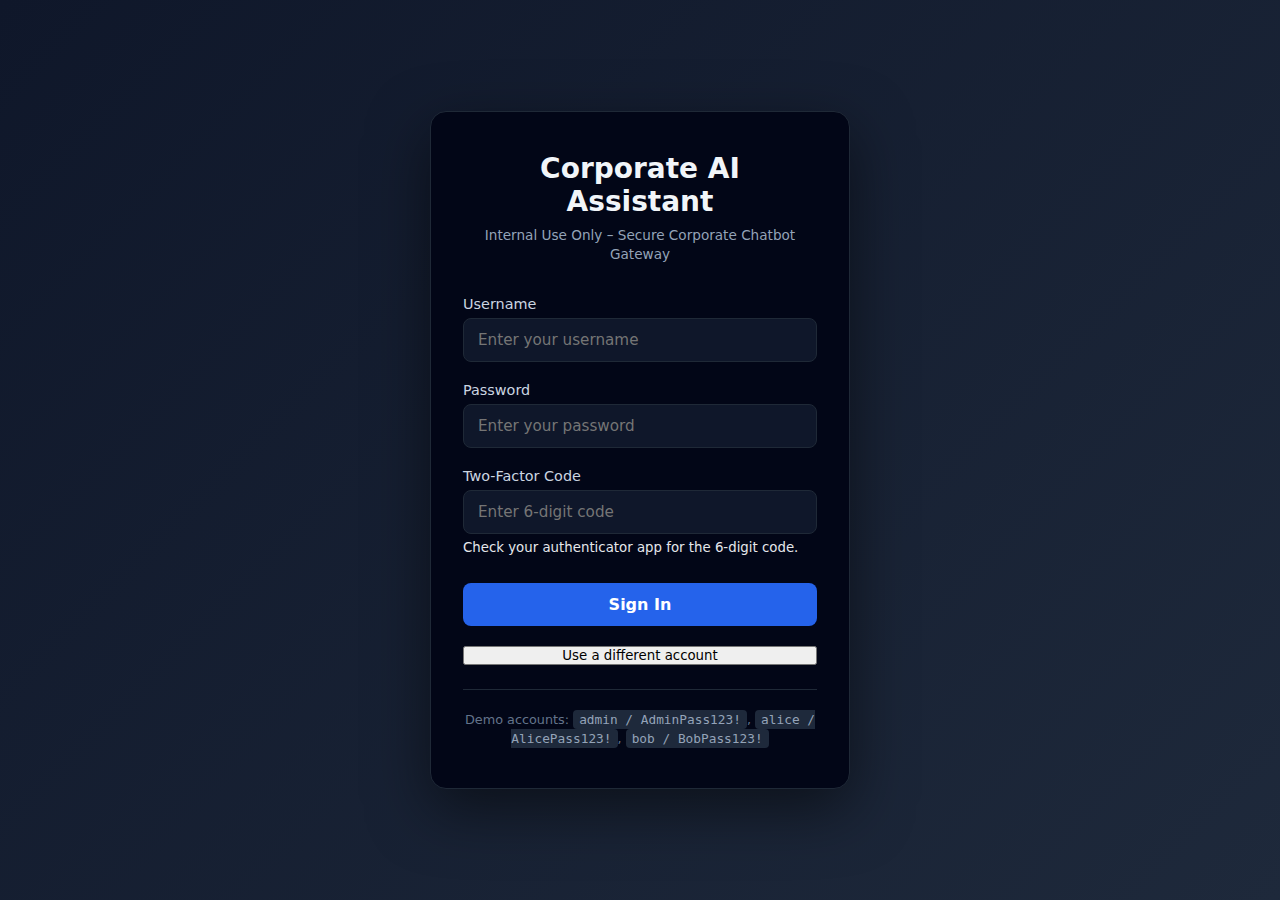
<file: static/index.html>
<!DOCTYPE html>
<html lang="en">
<head>
  <meta charset="UTF-8" />
  <title>Secure Corporate Chatbot (Prototype)</title>
  <link rel="stylesheet" href="styles.css" />
</head>
<body>
  <div class="app-container">
    <header class="app-header">
      <h1>Secure Corporate Chatbot (Prototype)</h1>
      <span class="status-indicator" id="statusIndicator">Backend: Unknown</span>
    </header>

    <main class="chat-container">
      <div id="messages" class="messages"></div>

      <div class="input-panel">
        <textarea
          id="userInput"
          rows="3"
          placeholder="Type your question here..."
        ></textarea>

        <div class="controls">
          <!-- model selector for later (we'll wire llama3.1 now, phi3 later) -->
          <label>
            Model:
            <select id="modelSelect">
              <option value="llama3.1" selected>llama3.1</option>
              <option value="phi3">phi3</option>
            </select>
          </label>

          <button id="sendBtn">Send</button>
        </div>
      </div>
    </main>
  </div>

  <script src="app.js"></script>
</body>
</html>
</file>
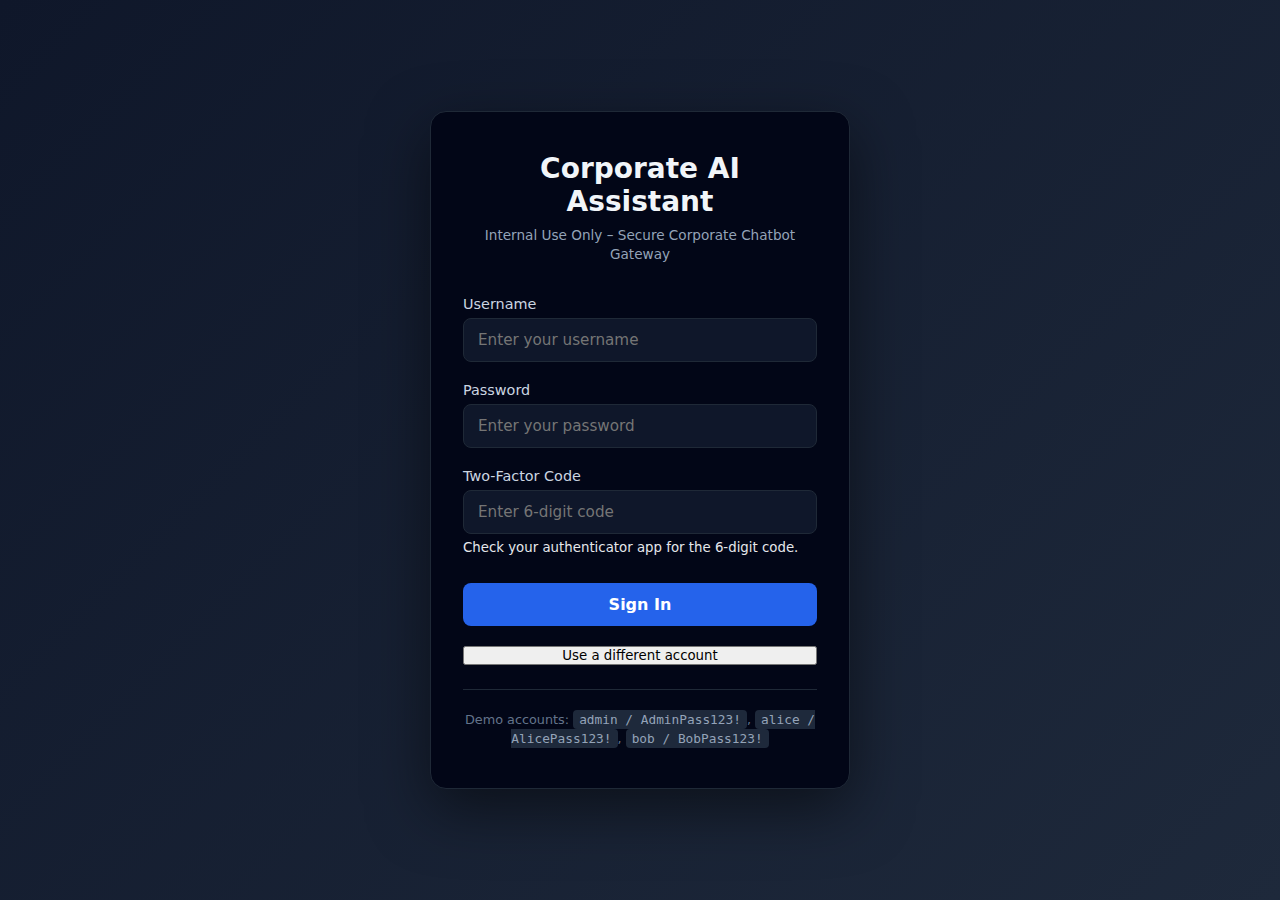
<file: static/app.html>
<!DOCTYPE html>
<html lang="en">
<head>
  <meta charset="UTF-8" />
  <meta name="viewport" content="width=device-width, initial-scale=1.0" />
  <title>Corporate AI Assistant</title>
  <link rel="stylesheet" href="app.css" />
</head>
<body>
  <div class="app-layout">
    <!-- Left Sidebar -->
    <aside class="sidebar">
      <div class="sidebar-header">
        <h2>AI Assistant</h2>
      </div>
      <nav class="sidebar-nav">
        <a href="#" class="nav-item active" data-view="chat">
          <span class="nav-icon">💬</span>
          <span>Chat</span>
        </a>
        <a href="#" class="nav-item" data-view="profile">
          <span class="nav-icon">👤</span>
          <span>My Profile</span>
        </a>
        <a href="#" class="nav-item admin-only hidden" data-view="admin">
          <span class="nav-icon">⚙️</span>
          <span>Admin</span>
        </a>
      </nav>
      <div class="sidebar-footer">
        <button id="logoutBtn" class="btn-logout">Logout</button>
      </div>
    </aside>

    <!-- Main Content -->
    <div class="main-content">
      <!-- Top Bar -->
      <header class="top-bar">
        <div class="top-bar-left">
          <h1 id="viewTitle">AI Assistant</h1>
        </div>
        <div class="top-bar-right">
          <div class="model-selector">
            <label>Model:</label>
            <select id="modelSelect">
              <option value="llama3.1" selected>llama3.1</option>
              <option value="phi3">phi3</option>
            </select>
          </div>
          <button id="securityBtn" class="btn-secondary">Security Settings</button>
          <div class="status-indicator" id="statusIndicator">
            <span class="status-dot"></span>
            <span id="statusText">Checking...</span>
          </div>
          <div class="user-profile-mini" id="userProfileMini">
            <div class="avatar" id="userAvatar">U</div>
            <div class="user-info">
              <div class="user-name" id="userName">User</div>
              <div class="user-role" id="userRole">Role</div>
            </div>
          </div>
        </div>
      </header>

      <!-- Content Area -->
      <main class="content-area">
        <!-- Chat View -->
        <div id="chatView" class="view active">
          <div class="chat-header">
            <h2>AI Assistant</h2>
            <div id="scopeBadges" class="scope-badges"></div>
          </div>
          <div id="messages" class="messages"></div>
          <div class="input-panel">
            <textarea
              id="userInput"
              rows="3"
              placeholder="Type your question here..."
            ></textarea>
            <div class="controls">
              <button id="sendBtn" class="btn-send">Send</button>
            </div>
          </div>
        </div>

        <!-- Profile View -->
        <div id="profileView" class="view">
          <div class="profile-card">
            <div class="profile-header">
              <div class="profile-avatar" id="profileAvatar">U</div>
              <div class="profile-info">
                <h2 id="profileName">User Name</h2>
                <p id="profileTitle">Job Title</p>
              </div>
            </div>

            <div class="profile-section">
              <div class="profile-row">
                <span class="profile-label">Role</span>
                <span class="badge" id="profileRoleBadge">Role</span>
              </div>
              <div class="profile-row">
                <span class="profile-label">Department</span>
                <span class="badge badge-dept" id="profileDeptBadge">Department</span>
              </div>
              <div class="profile-row">
                <span class="profile-label">Email</span>
                <span id="profileEmail">email@company.com</span>
              </div>
              <div class="profile-row">
                <span class="profile-label">Location</span>
                <span id="profileLocation">Office</span>
              </div>
            </div>

            <div class="profile-section">
              <h3>AI Access</h3>
              <div class="profile-row">
                <span class="profile-label">Allowed Scopes</span>
                <div id="profileScopes" class="scope-badges"></div>
              </div>
              <div class="profile-row">
                <span class="profile-label">View Logs</span>
                <span id="profileCanViewLogs" class="permission-badge">No</span>
              </div>
              <div class="profile-row">
                <span class="profile-label">Manage Users</span>
                <span id="profileCanManageUsers" class="permission-badge">No</span>
              </div>
              <div class="profile-row">
                <span class="profile-label">Manage KB</span>
                <span id="profileCanManageKB" class="permission-badge">No</span>
              </div>
            </div>

            <div class="profile-section">
              <h3>Usage Summary</h3>
              <div class="usage-stats">
                <div class="stat-item">
                  <div class="stat-value">127</div>
                  <div class="stat-label">Total Queries</div>
                </div>
                <div class="stat-item">
                  <div class="stat-value">42</div>
                  <div class="stat-label">This Week</div>
                </div>
                <div class="stat-item">
                  <div class="stat-value">8.5</div>
                  <div class="stat-label">Avg/Day</div>
                </div>
              </div>
            </div>
          </div>
        </div>

        <!-- Admin View (placeholder) -->
        <div id="adminView" class="view">
          <div class="placeholder-view">
            <h2>Admin Panel</h2>
            <p>Coming soon...</p>
          </div>
        </div>
      </main>
    </div>
  </div>

  <!-- Security Modal -->
  <div id="securityModal" class="modal hidden">
    <div class="modal-content">
      <button id="closeSecurityModal" class="modal-close">&times;</button>
      <h2>Security Settings</h2>
      <p>Enable two-factor authentication (2FA) to protect access to your account.</p>

      <div id="twofaStatus" class="info-banner">
        2FA is not enabled for this session.
      </div>

      <div class="twofa-actions">
        <button id="start2faBtn" class="btn-primary">Generate QR Code</button>
      </div>

      <div id="twofaSetupContainer" class="twofa-setup hidden">
        <img id="twofaQrImage" alt="2FA QR Code" />
        <p class="muted">Scan the QR code using your authenticator app, then enter the 6-digit code below.</p>
        <input
          type="text"
          id="twofaVerifyCode"
          maxlength="6"
          inputmode="numeric"
          placeholder="Enter 6-digit code"
        />
        <button id="verify2faBtn" class="btn-primary">Verify & Enable</button>
        <div id="twofaFeedback" class="info-banner hidden"></div>
      </div>
    </div>
  </div>
  <div id="modalBackdrop" class="modal-backdrop hidden"></div>

  <script src="data.js"></script>
  <script src="app.js"></script>
</body>
</html>
</file>
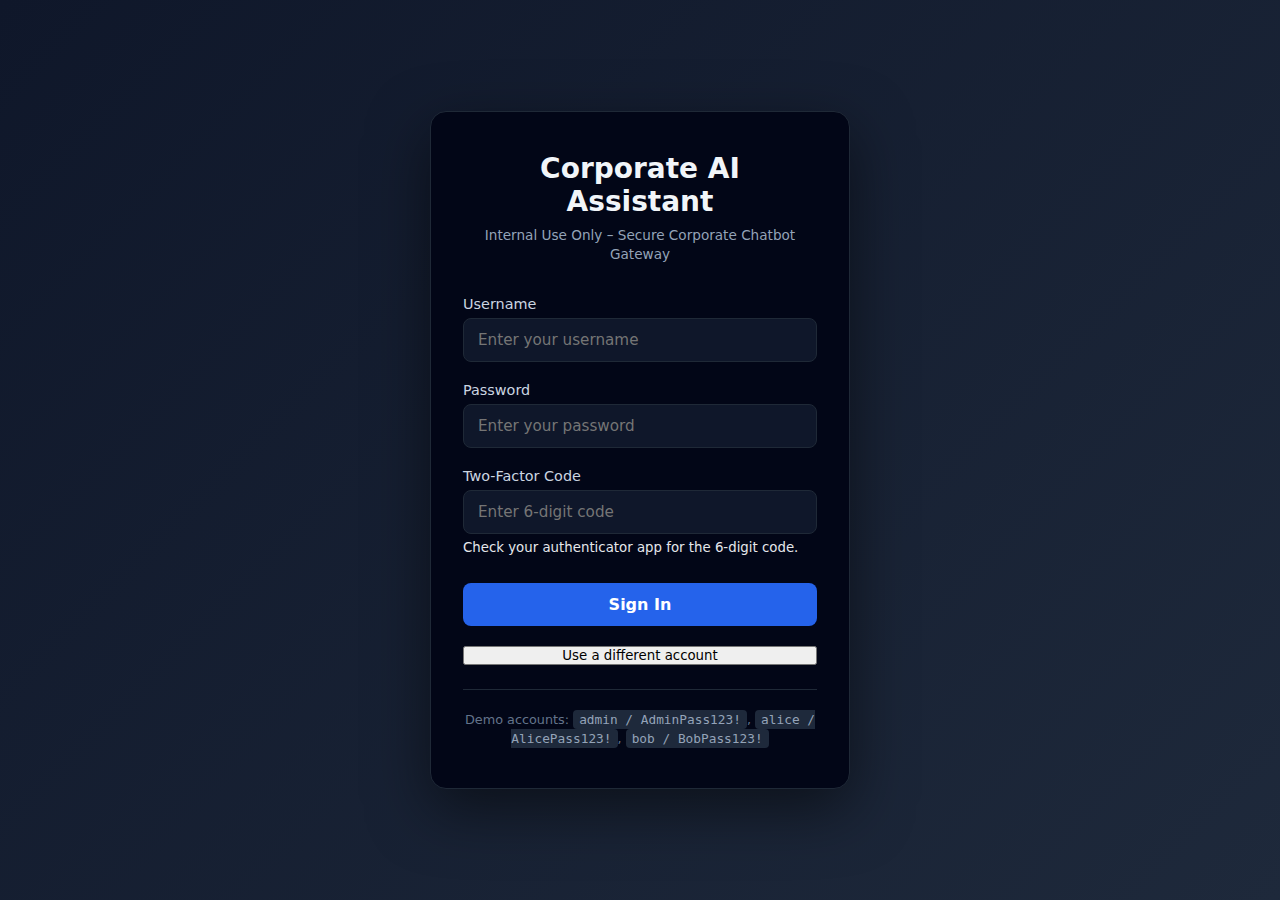
<file: static/login.html>
<!DOCTYPE html>
<html lang="en">
<head>
  <meta charset="UTF-8" />
  <meta name="viewport" content="width=device-width, initial-scale=1.0" />
  <title>Corporate AI Assistant - Login</title>
  <link rel="stylesheet" href="login.css" />
</head>
<body>
  <div class="login-container">
    <div class="login-card">
      <div class="login-header">
        <h1>Corporate AI Assistant</h1>
        <p class="subtitle">Internal Use Only – Secure Corporate Chatbot Gateway</p>
      </div>

      <div id="errorBanner" class="error-banner hidden"></div>

      <form id="loginForm" class="login-form">
        <div id="usernameGroup" class="form-group">
          <label for="username">Username</label>
          <input 
            type="text" 
            id="username" 
            name="username" 
            placeholder="Enter your username"
            autocomplete="username"
            required 
          />
        </div>

        <div id="passwordGroup" class="form-group">
          <label for="password">Password</label>
          <input 
            type="password" 
            id="password" 
            name="password" 
            placeholder="Enter your password"
            autocomplete="current-password"
            required 
          />
        </div>

        <div id="totpGroup" class="form-group hidden">
          <label for="totpCode">Two-Factor Code</label>
          <input
            type="text"
            id="totpCode"
            name="totpCode"
            inputmode="numeric"
            pattern="\\d{6}"
            maxlength="6"
            placeholder="Enter 6-digit code"
          />
          <small>Check your authenticator app for the 6-digit code.</small>
        </div>

        <button type="submit" id="submitBtn" class="btn-signin">Sign In</button>
        <button type="button" id="backToLoginBtn" class="link-button hidden">Use a different account</button>
      </form>

      <div class="login-footer">
        <p>Demo accounts: <code>admin / AdminPass123!</code>, <code>alice / AlicePass123!</code>, <code>bob / BobPass123!</code></p>
      </div>
    </div>
  </div>

  <script src="login.js"></script>
</body>
</html>
</file>
<file: static/styles.css>
* {
  box-sizing: border-box;
  margin: 0;
  padding: 0;
  font-family: system-ui, -apple-system, BlinkMacSystemFont, "Segoe UI",
    sans-serif;
}

body {
  background: #0f172a;
  color: #e5e7eb;
  display: flex;
  justify-content: center;
  align-items: stretch;
  min-height: 100vh;
}

.app-container {
  width: 100%;
  max-width: 900px;
  margin: 16px;
  background: #020617;
  border-radius: 16px;
  border: 1px solid #1f2937;
  display: flex;
  flex-direction: column;
  overflow: hidden;
}

.app-header {
  padding: 12px 16px;
  border-bottom: 1px solid #1f2937;
  display: flex;
  justify-content: space-between;
  align-items: center;
  background: #020617;
}

.app-header h1 {
  font-size: 1.1rem;
  font-weight: 600;
}

.status-indicator {
  font-size: 0.8rem;
  padding: 4px 8px;
  border-radius: 999px;
  background: #111827;
  border: 1px solid #374151;
}

.status-ok {
  color: #4ade80;
  border-color: #4ade80;
}

.status-error {
  color: #f97373;
  border-color: #f97373;
}

.chat-container {
  flex: 1;
  display: flex;
  flex-direction: column;
  padding: 12px 16px 16px;
  gap: 8px;
}

.messages {
  flex: 1;
  overflow-y: auto;
  padding-right: 4px;
  display: flex;
  flex-direction: column;
  gap: 8px;
  margin-bottom: 8px;
}

.message {
  max-width: 80%;
  padding: 8px 10px;
  border-radius: 12px;
  font-size: 0.9rem;
  line-height: 1.35;
  white-space: pre-wrap;
}

.message.user {
  align-self: flex-end;
  background: #1d4ed8;
  border-bottom-right-radius: 2px;
}

.message.bot {
  align-self: flex-start;
  background: #111827;
  border-bottom-left-radius: 2px;
}

.message.meta {
  align-self: center;
  background: transparent;
  font-size: 0.8rem;
  color: #9ca3af;
}

.input-panel {
  display: flex;
  flex-direction: column;
  gap: 6px;
  border-top: 1px solid #1f2937;
  padding-top: 8px;
}

#userInput {
  width: 100%;
  resize: vertical;
  min-height: 60px;
  max-height: 180px;
  padding: 8px;
  border-radius: 8px;
  border: 1px solid #1f2937;
  background: #020617;
  color: #e5e7eb;
}

#userInput:focus {
  outline: none;
  border-color: #3b82f6;
}

.controls {
  display: flex;
  justify-content: space-between;
  align-items: center;
  gap: 8px;
}

.controls label {
  font-size: 0.85rem;
  color: #9ca3af;
  display: flex;
  align-items: center;
  gap: 4px;
}

#modelSelect {
  background: #020617;
  color: #e5e7eb;
  border-radius: 6px;
  border: 1px solid #1f2937;
  padding: 4px 6px;
  font-size: 0.85rem;
}

#sendBtn {
  padding: 6px 14px;
  border-radius: 999px;
  border: none;
  background: #2563eb;
  color: #e5e7eb;
  font-size: 0.9rem;
  cursor: pointer;
}

#sendBtn:disabled {
  opacity: 0.6;
  cursor: wait;
}
</file>
<file: static/app.css>
* {
  box-sizing: border-box;
  margin: 0;
  padding: 0;
  font-family: system-ui, -apple-system, BlinkMacSystemFont, "Segoe UI", sans-serif;
}

body {
  background: #0f172a;
  color: #e5e7eb;
  overflow: hidden;
}

.app-layout {
  display: flex;
  height: 100vh;
}

/* Sidebar */
.sidebar {
  width: 240px;
  background: #020617;
  border-right: 1px solid #1f2937;
  display: flex;
  flex-direction: column;
}

.sidebar-header {
  padding: 20px 16px;
  border-bottom: 1px solid #1f2937;
}

.sidebar-header h2 {
  font-size: 1.2rem;
  font-weight: 600;
  color: #f1f5f9;
}

.sidebar-nav {
  flex: 1;
  padding: 12px 8px;
  display: flex;
  flex-direction: column;
  gap: 4px;
}

.nav-item {
  display: flex;
  align-items: center;
  gap: 12px;
  padding: 12px 12px;
  border-radius: 8px;
  color: #94a3b8;
  text-decoration: none;
  transition: all 0.2s;
  cursor: pointer;
}

.nav-item:hover {
  background: #1e293b;
  color: #e5e7eb;
}

.nav-item.active {
  background: #1e40af;
  color: #fff;
}

.nav-icon {
  font-size: 1.2rem;
}

.sidebar-footer {
  padding: 16px;
  border-top: 1px solid #1f2937;
}

.btn-logout {
  width: 100%;
  padding: 10px;
  border-radius: 8px;
  border: 1px solid #374151;
  background: transparent;
  color: #94a3b8;
  cursor: pointer;
  transition: all 0.2s;
}

.btn-logout:hover {
  background: #1e293b;
  color: #e5e7eb;
}

/* Main Content */
.main-content {
  flex: 1;
  display: flex;
  flex-direction: column;
  overflow: hidden;
}

/* Top Bar */
.top-bar {
  height: 64px;
  background: #020617;
  border-bottom: 1px solid #1f2937;
  display: flex;
  justify-content: space-between;
  align-items: center;
  padding: 0 24px;
}

.top-bar-left h1 {
  font-size: 1.25rem;
  font-weight: 600;
}

.top-bar-right {
  display: flex;
  align-items: center;
  gap: 20px;
}

.model-selector {
  display: flex;
  align-items: center;
  gap: 8px;
  font-size: 0.9rem;
  color: #94a3b8;
}

.model-selector select {
  background: #0f172a;
  color: #e5e7eb;
  border: 1px solid #1f2937;
  border-radius: 6px;
  padding: 6px 10px;
  font-size: 0.9rem;
  cursor: pointer;
}

.status-indicator {
  display: flex;
  align-items: center;
  gap: 8px;
  padding: 6px 12px;
  border-radius: 999px;
  background: #111827;
  border: 1px solid #374151;
  font-size: 0.85rem;
}

.status-dot {
  width: 8px;
  height: 8px;
  border-radius: 50%;
  background: #6b7280;
}

.status-indicator.online .status-dot {
  background: #4ade80;
}

.status-indicator.offline .status-dot {
  background: #f87171;
}

.user-profile-mini {
  display: flex;
  align-items: center;
  gap: 10px;
  padding: 6px 12px;
  border-radius: 8px;
  background: #111827;
  border: 1px solid #374151;
}

.avatar {
  width: 36px;
  height: 36px;
  border-radius: 50%;
  background: linear-gradient(135deg, #3b82f6, #8b5cf6);
  display: flex;
  align-items: center;
  justify-content: center;
  font-weight: 600;
  font-size: 0.9rem;
  color: #fff;
}

.user-info {
  display: flex;
  flex-direction: column;
}

.user-name {
  font-size: 0.9rem;
  font-weight: 500;
  color: #e5e7eb;
}

.user-role {
  font-size: 0.75rem;
  color: #64748b;
}

/* Content Area */
.content-area {
  flex: 1;
  overflow: hidden;
  position: relative;
}

.view {
  display: none;
  height: 100%;
  overflow-y: auto;
}

.view.active {
  display: flex;
  flex-direction: column;
}

/* Chat View */
#chatView {
  padding: 20px 24px;
}

.chat-header {
  margin-bottom: 16px;
}

.chat-header h2 {
  font-size: 1.5rem;
  margin-bottom: 8px;
}

.scope-badges {
  display: flex;
  flex-wrap: wrap;
  gap: 6px;
}

.scope-badge {
  padding: 4px 10px;
  border-radius: 999px;
  background: #1e293b;
  border: 1px solid #334155;
  font-size: 0.8rem;
  color: #94a3b8;
}

.messages {
  flex: 1;
  overflow-y: auto;
  padding-right: 4px;
  display: flex;
  flex-direction: column;
  gap: 12px;
  margin-bottom: 16px;
  min-height: 400px;
}

.message {
  max-width: 75%;
  padding: 10px 14px;
  border-radius: 12px;
  font-size: 0.95rem;
  line-height: 1.5;
  white-space: pre-wrap;
}

.message.user {
  align-self: flex-end;
  background: #1d4ed8;
  border-bottom-right-radius: 2px;
}

.message.bot {
  align-self: flex-start;
  background: #111827;
  border-bottom-left-radius: 2px;
}

.input-panel {
  display: flex;
  flex-direction: column;
  gap: 8px;
  border-top: 1px solid #1f2937;
  padding-top: 16px;
}

#userInput {
  width: 100%;
  resize: vertical;
  min-height: 80px;
  max-height: 200px;
  padding: 12px;
  border-radius: 8px;
  border: 1px solid #1f2937;
  background: #020617;
  color: #e5e7eb;
  font-size: 0.95rem;
}

#userInput:focus {
  outline: none;
  border-color: #3b82f6;
}

.controls {
  display: flex;
  justify-content: flex-end;
}

.btn-send {
  padding: 10px 24px;
  border-radius: 8px;
  border: none;
  background: #2563eb;
  color: #fff;
  font-size: 0.95rem;
  font-weight: 600;
  cursor: pointer;
  transition: background 0.2s;
}

.btn-send:hover {
  background: #1d4ed8;
}

.btn-send:disabled {
  opacity: 0.6;
  cursor: wait;
}

/* Profile View */
#profileView {
  padding: 40px;
  align-items: center;
}

.profile-card {
  width: 100%;
  max-width: 700px;
  background: #020617;
  border: 1px solid #1f2937;
  border-radius: 16px;
  padding: 32px;
}

.profile-header {
  display: flex;
  align-items: center;
  gap: 20px;
  margin-bottom: 32px;
  padding-bottom: 24px;
  border-bottom: 1px solid #1f2937;
}

.profile-avatar {
  width: 80px;
  height: 80px;
  border-radius: 50%;
  background: linear-gradient(135deg, #3b82f6, #8b5cf6);
  display: flex;
  align-items: center;
  justify-content: center;
  font-weight: 700;
  font-size: 1.8rem;
  color: #fff;
}

.profile-info h2 {
  font-size: 1.75rem;
  margin-bottom: 4px;
}

.profile-info p {
  font-size: 1rem;
  color: #94a3b8;
}

.profile-section {
  margin-bottom: 28px;
}

.profile-section h3 {
  font-size: 1.1rem;
  margin-bottom: 16px;
  color: #cbd5e1;
}

.profile-row {
  display: flex;
  justify-content: space-between;
  align-items: center;
  padding: 12px 0;
  border-bottom: 1px solid #1e293b;
}

.profile-row:last-child {
  border-bottom: none;
}

.profile-label {
  font-size: 0.9rem;
  color: #94a3b8;
  font-weight: 500;
}

.badge {
  padding: 4px 12px;
  border-radius: 999px;
  background: #1e40af;
  color: #93c5fd;
  font-size: 0.85rem;
  font-weight: 500;
}

.badge-dept {
  background: #065f46;
  color: #6ee7b7;
}

.permission-badge {
  padding: 4px 12px;
  border-radius: 999px;
  font-size: 0.85rem;
  font-weight: 500;
}

.permission-badge.yes {
  background: #065f46;
  color: #6ee7b7;
}

.permission-badge.no {
  background: #1e293b;
  color: #64748b;
}

.usage-stats {
  display: grid;
  grid-template-columns: repeat(3, 1fr);
  gap: 16px;
  margin-top: 12px;
}

.stat-item {
  text-align: center;
  padding: 16px;
  background: #0f172a;
  border-radius: 8px;
  border: 1px solid #1f2937;
}

.stat-value {
  font-size: 1.75rem;
  font-weight: 700;
  color: #3b82f6;
  margin-bottom: 4px;
}

.stat-label {
  font-size: 0.85rem;
  color: #64748b;
}

/* Admin View */
.placeholder-view {
  display: flex;
  flex-direction: column;
  align-items: center;
  justify-content: center;
  height: 100%;
  color: #64748b;
}

.placeholder-view h2 {
  font-size: 1.5rem;
  margin-bottom: 8px;
}

/* Utility */
.hidden {
  display: none !important;
}
</file>
<file: static/login.css>
* {
  box-sizing: border-box;
  margin: 0;
  padding: 0;
  font-family: system-ui, -apple-system, BlinkMacSystemFont, "Segoe UI", sans-serif;
}

body {
  background: linear-gradient(135deg, #0f172a 0%, #1e293b 100%);
  color: #e5e7eb;
  display: flex;
  justify-content: center;
  align-items: center;
  min-height: 100vh;
  padding: 20px;
}

.login-container {
  width: 100%;
  max-width: 420px;
}

.login-card {
  background: #020617;
  border-radius: 16px;
  border: 1px solid #1f2937;
  padding: 40px 32px;
  box-shadow: 0 20px 60px rgba(0, 0, 0, 0.5);
}

.login-header {
  text-align: center;
  margin-bottom: 32px;
}

.login-header h1 {
  font-size: 1.75rem;
  font-weight: 700;
  margin-bottom: 8px;
  color: #f1f5f9;
}

.subtitle {
  font-size: 0.85rem;
  color: #94a3b8;
  line-height: 1.4;
}

.error-banner {
  background: #7f1d1d;
  border: 1px solid #991b1b;
  color: #fca5a5;
  padding: 12px 16px;
  border-radius: 8px;
  margin-bottom: 20px;
  font-size: 0.9rem;
}

.error-banner.hidden {
  display: none;
}

.login-form {
  display: flex;
  flex-direction: column;
  gap: 20px;
}

.form-group {
  display: flex;
  flex-direction: column;
  gap: 6px;
}

.form-group label {
  font-size: 0.9rem;
  font-weight: 500;
  color: #cbd5e1;
}

.form-group input {
  padding: 12px 14px;
  border-radius: 8px;
  border: 1px solid #1f2937;
  background: #0f172a;
  color: #e5e7eb;
  font-size: 0.95rem;
  transition: border-color 0.2s;
}

.form-group input:focus {
  outline: none;
  border-color: #3b82f6;
}

.btn-signin {
  padding: 12px 20px;
  border-radius: 8px;
  border: none;
  background: #2563eb;
  color: #fff;
  font-size: 1rem;
  font-weight: 600;
  cursor: pointer;
  transition: background 0.2s;
  margin-top: 8px;
}

.btn-signin:hover {
  background: #1d4ed8;
}

.btn-signin:active {
  background: #1e40af;
}

.login-footer {
  margin-top: 24px;
  padding-top: 20px;
  border-top: 1px solid #1f2937;
  text-align: center;
}

.login-footer p {
  font-size: 0.8rem;
  color: #64748b;
  line-height: 1.5;
}

.login-footer code {
  background: #1e293b;
  padding: 2px 6px;
  border-radius: 4px;
  color: #94a3b8;
  font-family: monospace;
}
</file>
